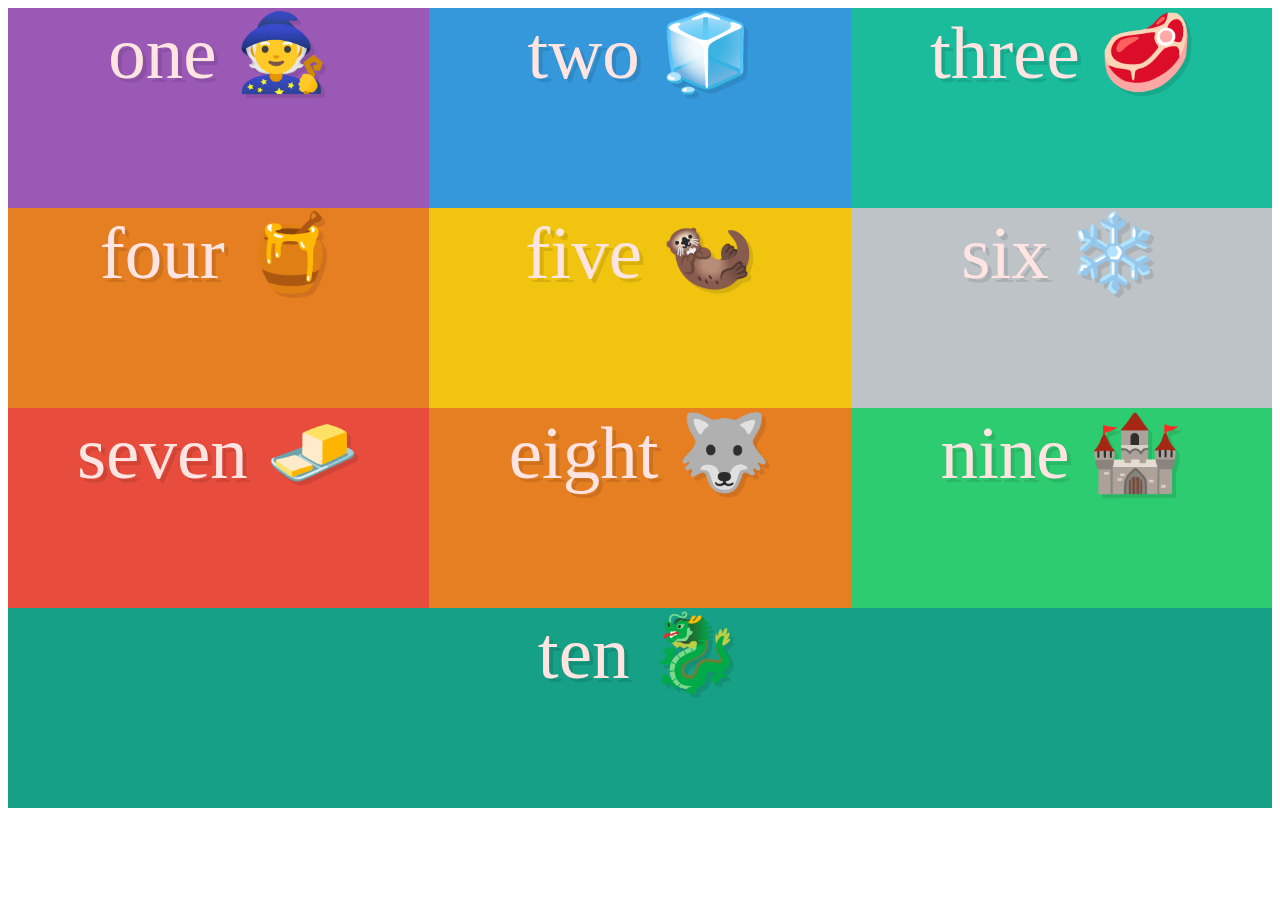
<file: index.html>
<html>
<html lang="en">
<head>
	<meta charset="UTF-8">
	<title>Flexbox Tutorial</title>
	<link rel="stylesheet" href="flexboxtest.css">
</head>
<body>

	<div class="container">
		<div class="box box1">one 🧙</div>
		<div class="box box2">two 🧊</div>
		<div class="box box3">three 🥩</div>
		<div class="box box4">four 🍯</div>
		<div class="box box5">five 🦦</div>
		<div class="box box6">six ❄️</div>
		<div class="box box7">seven 🧈</div>
		<div class="box box8">eight 🐺</div>
		<div class="box box9">nine 🏰</div>
		<div class="box box10">ten 🐉</div>
	</div>

</body>
</html>
</file>
<file: flexboxtest.css>
/* some default styles to make each box visible*/
.box {
	color: mistyrose;
	font-size: 75px;
	text-align: center;
	align-self: space-around;
	text-shadow: 4px 4px rgba(0,0,0,0.1);
	height: 200px;
	width: 200px;
}

/*colours for each box*/
.box1 { background:#9b59b6;}
.box2 { background:#3498db;}
.box3 { background:#1abc9c;}
.box4 { background:#e67e22;}
.box5 { background:#f1c40f;}
.box6 { background:#bdc3c7;}
.box7 { background:#e74c3c;}
.box8 { background:#e67e22;}
.box9 { background:#2ecc71;}
.box10 { background:#16a085;}

/* we start writing out flexbox her. The about is just page setup */
.container {
  display: flex;
  flex-wrap: wrap;
 
}

.box {
  flex-basis: 33.333%
}

.box1 {
  flex-basis: 33.333%;
}

.box2 {
  flex-basis:33.333%
}

.box10 {
  flex-basis: 100%;
}
</file>
